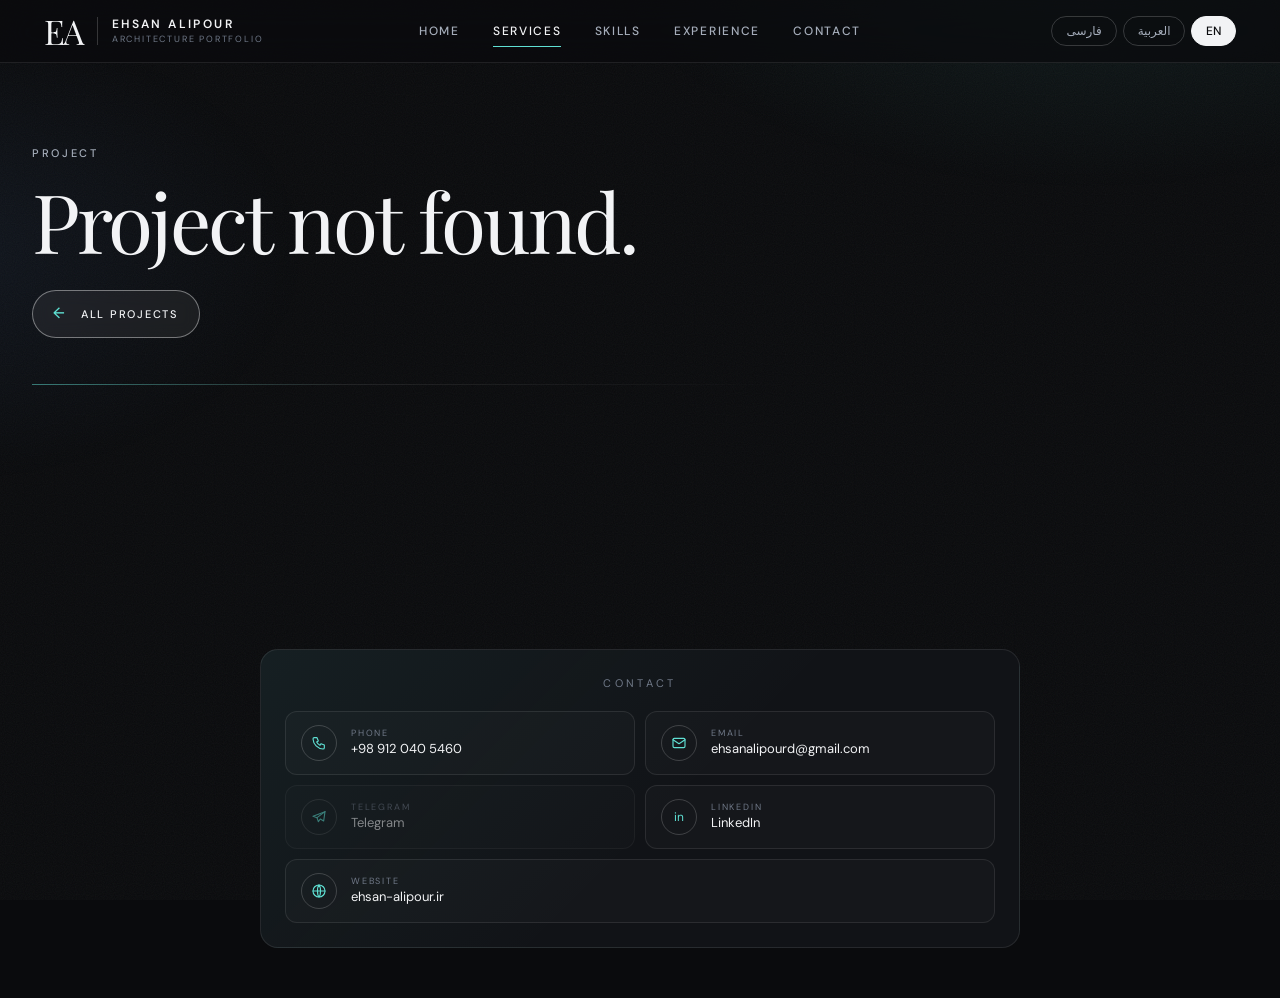
<file: project.html>
<!DOCTYPE html>
<html lang="en">
<head>
<meta charset="utf-8"/>
<meta content="width=device-width, initial-scale=1" name="viewport"/>
<meta content="#000000" name="theme-color"/>
<meta content="Project gallery" name="description"/>
<title>Project — Ehsan Alipour</title>
<link href="data:image/svg+xml,%3Csvg xmlns='http://www.w3.org/2000/svg' viewBox='0 0 64 64'%3E%3Crect width='64' height='64' fill='%2302060E'/%3E%3Ctext x='32' y='43' font-family='Georgia,serif' font-size='30' fill='%23fff' text-anchor='middle'%3EEA%3C/text%3E%3C/svg%3E" rel="icon"/>
<link href="https://fonts.googleapis.com" rel="preconnect"/>
<link crossorigin="" href="https://fonts.gstatic.com" rel="preconnect"/>
<link href="https://fonts.googleapis.com/css2?family=DM+Sans:wght@300;400;500;600;700&amp;family=Playfair+Display:wght@400;500&amp;display=swap" rel="stylesheet"/>
<link href="style.css" rel="stylesheet"/>
<link href="pages.css" rel="stylesheet"/>
</head>
<body>
<div aria-hidden="true" class="page-grain"></div>
<header class="site-header">
<a aria-label="Ehsan Alipour home" class="brand" href="index.html#home">
<span class="brand-mark">EA</span><span class="brand-divider"></span>
<span class="brand-text"><strong>ehsan alipour</strong><small>ARCHITECTURE PORTFOLIO</small></span>
</a>
<button aria-expanded="false" aria-label="Toggle navigation" class="menu-toggle"><span></span><span></span></button>
<nav class="nav">
<a href="index.html#home">Home</a><a class="active" href="index.html#services">Services</a><a href="index.html#skills">Skills</a><a href="index.html#experience">Experience</a><a href="index.html#contact">Contact</a>
</nav>
<div aria-label="Choose language" class="language-switch" role="group">
<button data-lang="fa" lang="fa" type="button">فارسی</button>
<button data-lang="ar" lang="ar" type="button">العربية</button>
<button class="selected" data-lang="en" lang="en" type="button">EN</button>
</div>
</header>
<main>
<section class="page-head section-wrap" id="home" data-project-page>
<div class="page-head-copy reveal">
<p class="eyebrow">PROJECT</p>
<h1>Project</h1>
<p class="page-head-desc"></p>
<a class="text-link back-link" href="index.html#services" data-en="ALL PROJECTS" data-fa="همهٔ پروژه‌ها" data-ar="كل المشاريع">ALL PROJECTS</a>
</div>
</section>
<section class="section section-wrap page-section" id="gallery">
<div class="section-heading reveal"><div><p class="eyebrow" data-en="PROJECT PHOTOS" data-fa="تصاویر پروژه" data-ar="صور المشروع">PROJECT PHOTOS</p><h2 data-en="Gallery" data-fa="گالری" data-ar="المعرض">Gallery<span class="silver-dot">.</span></h2></div></div>
<div class="gallery-grid" id="gallery-grid"></div>
</section>
</main>
<footer class="page-footer section-wrap" id="contact">
<div class="contact-box reveal">
<p class="contact-box-title" data-en="CONTACT" data-fa="تماس" data-ar="تواصل">CONTACT</p>
<div class="contact-box-grid">
<a class="cb-link" href="tel:+989120405460"><span class="cb-ico"><svg viewBox="0 0 24 24" fill="none" stroke="currentColor" stroke-width="1.7" stroke-linecap="round" stroke-linejoin="round" aria-hidden="true"><path d="M5 4h4l2 5-2.5 1.5a11 11 0 0 0 5 5L15 13l5 2v4a2 2 0 0 1-2 2A16 16 0 0 1 3 6a2 2 0 0 1 2-2z"/></svg></span><span class="cb-text"><small data-en="PHONE" data-fa="تلفن" data-ar="هاتف">PHONE</small><span>+98 912 040 5460</span></span></a>
<a class="cb-link" href="mailto:ehsanalipourd@gmail.com"><span class="cb-ico"><svg viewBox="0 0 24 24" fill="none" stroke="currentColor" stroke-width="1.7" stroke-linecap="round" stroke-linejoin="round" aria-hidden="true"><rect x="3" y="5" width="18" height="14" rx="2"/><path d="M3 7l9 6 9-6"/></svg></span><span class="cb-text"><small data-en="EMAIL" data-fa="ایمیل" data-ar="البريد">EMAIL</small><span>ehsanalipourd@gmail.com</span></span></a>
<a aria-label="Telegram" class="cb-link telegram-placeholder" href="#"><span class="cb-ico"><svg viewBox="0 0 24 24" fill="none" stroke="currentColor" stroke-width="1.7" stroke-linecap="round" stroke-linejoin="round" aria-hidden="true"><path d="M21 4L3 11l6 2 2 6 3-4 5 3z"/><path d="M9 13l12-9"/></svg></span><span class="cb-text"><small data-en="TELEGRAM" data-fa="تلگرام" data-ar="تيليجرام">TELEGRAM</small><span>Telegram</span></span></a>
<a class="cb-link" href="https://www.linkedin.com/in/ehsan-alipour-3741b034b" rel="noopener" target="_blank"><span class="cb-ico">in</span><span class="cb-text"><small data-en="LINKEDIN" data-fa="لینکدین" data-ar="لينكدين">LINKEDIN</small><span>LinkedIn</span></span></a>
<a class="cb-link" href="https://ehsan-alipour.ir" rel="noopener" target="_blank" style="grid-column:1/-1"><span class="cb-ico"><svg viewBox="0 0 24 24" fill="none" stroke="currentColor" stroke-width="1.7" stroke-linecap="round" stroke-linejoin="round" aria-hidden="true"><circle cx="12" cy="12" r="9"/><path d="M3 12h18M12 3c3 3 3 15 0 18M12 3c-3 3-3 15 0 18"/></svg></span><span class="cb-text"><small data-en="WEBSITE" data-fa="وب‌سایت" data-ar="الموقع">WEBSITE</small><span>ehsan-alipour.ir</span></span></a>
</div>
</div>
</footer>
<script src="projects.js"></script>
<script src="gallery.js"></script>
<script src="script.js"></script>
<script src="language.js"></script>
</body>
</html>
</file>
<file: style.css>
/* ==========================================================================
   EHSAN ALIPOUR — Architecture Portfolio · Refined visual system (v5)
   One file for every page (home, service pages, project galleries).
   Palette: warm-neutral black, hairline borders, ONE soft teal accent.
   ========================================================================== */

:root{
  --bg:#0a0b0d; --surface:#111317; --surface-2:#161a1f;
  --line:rgba(255,255,255,.09); --line-2:rgba(255,255,255,.18);
  --text:#f2f3f5; --muted:#a6aebb; --dim:#707988;
  --accent:#5fe0d3; --accent-2:#6aa6ff; --accent-soft:rgba(95,224,211,.12);
  --radius:18px; --radius-sm:10px; --max:1240px;
  --serif:"Playfair Display",Georgia,"Times New Roman",serif;
  --sans:"DM Sans",system-ui,-apple-system,"Segoe UI",Tahoma,Arial,sans-serif;
  --ease:cubic-bezier(.2,.75,.2,1);
}

/* ---------- base ---------- */
*,*:before,*:after{box-sizing:border-box}
html{scroll-behavior:smooth;scroll-padding-top:92px;-webkit-text-size-adjust:100%}
body{margin:0;background:var(--bg);color:var(--text);font:400 15px/1.7 var(--sans);-webkit-font-smoothing:antialiased;overflow-x:hidden}
body:before{content:"";position:fixed;inset:0;z-index:-2;pointer-events:none;
  background:radial-gradient(60% 45% at 85% -8%,rgba(95,224,211,.09),transparent 65%),radial-gradient(45% 40% at -5% 28%,rgba(106,166,255,.07),transparent 65%)}
.page-grain{position:fixed;inset:0;z-index:-1;pointer-events:none;opacity:.05;
  background-image:url("data:image/svg+xml,%3Csvg xmlns='http://www.w3.org/2000/svg' width='160' height='160'%3E%3Cfilter id='n'%3E%3CfeTurbulence type='fractalNoise' baseFrequency='.9' numOctaves='2'/%3E%3C/filter%3E%3Crect width='100%25' height='100%25' filter='url(%23n)'/%3E%3C/svg%3E")}
img{max-width:100%;display:block}
a{color:inherit;text-decoration:none}
h1,h2,h3,p,blockquote{margin:0}
button{font:inherit;color:inherit;cursor:pointer}
::selection{background:rgba(95,224,211,.3);color:#fff}
a:focus-visible,button:focus-visible{outline:2px solid var(--accent);outline-offset:3px}
html[dir="rtl"] body{font-family:var(--sans),Tahoma,"Segoe UI",Arial,sans-serif}

.section-wrap{width:min(var(--max),calc(100% - 64px));margin-inline:auto}
.section{padding-top:clamp(72px,10vw,132px)}
main{display:block;padding-bottom:clamp(60px,8vw,110px)}

.reveal{opacity:0;transform:translateY(26px);transition:opacity .9s var(--ease),transform .9s var(--ease)}
.reveal.visible{opacity:1;transform:none}

.eyebrow{display:flex;align-items:center;gap:14px;font-size:11px;font-weight:500;letter-spacing:.24em;text-transform:uppercase;color:var(--muted)}
.eyebrow span{display:inline-block;width:34px;height:1px;background:var(--accent)}
.silver-dot{color:var(--accent)}

/* ---------- header ---------- */
.site-header{position:sticky;top:0;z-index:50;display:grid;grid-template-columns:1fr auto 1fr;align-items:center;gap:24px;
  padding:14px clamp(20px,3.4vw,48px);background:rgba(10,11,13,.72);backdrop-filter:blur(16px) saturate(1.3);-webkit-backdrop-filter:blur(16px) saturate(1.3);border-bottom:1px solid var(--line)}
.brand{display:inline-flex;align-items:center;gap:14px;direction:ltr;justify-self:start}
.brand-mark{font:400 34px/1 var(--serif);letter-spacing:-.04em}
.brand-divider{width:1px;height:28px;background:var(--line-2)}
.brand-text{display:flex;flex-direction:column;gap:2px;line-height:1.2}
.brand-text strong{font-size:12px;font-weight:600;letter-spacing:.2em;text-transform:uppercase}
.brand-text small{font-size:9px;letter-spacing:.2em;color:var(--dim)}
.nav{display:flex;gap:clamp(18px,2.6vw,38px)}
.nav a{position:relative;padding:6px 0;font-size:12px;font-weight:500;letter-spacing:.14em;text-transform:uppercase;color:var(--muted);transition:color .25s}
.nav a:after{content:"";position:absolute;left:0;right:0;bottom:0;height:1px;background:var(--accent);transform:scaleX(0);transform-origin:left;transition:transform .35s var(--ease)}
.nav a:hover,.nav a.active{color:var(--text)}
.nav a:hover:after,.nav a.active:after{transform:scaleX(1)}
html[dir="rtl"] .nav a:after{transform-origin:right}
.language-switch{display:flex;gap:6px;justify-self:end}
.language-switch button{padding:7px 14px;border:1px solid var(--line-2);border-radius:999px;background:transparent;color:var(--muted);font-size:12px;font-weight:500;line-height:1.2;transition:.25s}
.language-switch button:hover{color:var(--text);border-color:rgba(255,255,255,.4)}
.language-switch button.selected{background:var(--text);color:#0a0b0d;border-color:var(--text)}
.menu-toggle{display:none;width:42px;height:42px;padding:0;border:1px solid var(--line-2);border-radius:50%;background:transparent;flex-direction:column;align-items:center;justify-content:center;gap:5px}
.menu-toggle span{display:block;width:18px;height:1.5px;background:var(--text);transition:.3s}
.menu-toggle[aria-expanded="true"] span:first-child{transform:translateY(3.2px) rotate(45deg)}
.menu-toggle[aria-expanded="true"] span:last-child{transform:translateY(-3.2px) rotate(-45deg)}

/* ---------- hero ---------- */
.hero{position:relative;isolation:isolate;display:flex;align-items:flex-end;min-height:min(84vh,780px);margin-top:22px;padding:clamp(28px,5vw,68px);border-radius:24px;overflow:hidden;border:1px solid var(--line)}
.hero-lines,.hero-orbit{display:none}
.hero-image-wrap{position:absolute;inset:0;z-index:-2;background:url("assets/hero-villa.jpg") center 42%/cover no-repeat;animation:heroZoom 26s ease-in-out infinite alternate}
.hero:after{content:"";position:absolute;inset:0;z-index:-1;pointer-events:none;
  background:linear-gradient(180deg,rgba(10,11,13,.35) 0%,rgba(10,11,13,.25) 30%,rgba(10,11,13,.92) 100%),linear-gradient(90deg,rgba(10,11,13,.82) 0%,rgba(10,11,13,.35) 50%,transparent 80%)}
@keyframes heroZoom{from{transform:scale(1.02)}to{transform:scale(1.1)}}
.hero-copy{max-width:760px}
.hero .eyebrow{color:#d9dee6}
.hero h1{margin:22px 0 24px;font:400 clamp(58px,10vw,132px)/.93 var(--serif);letter-spacing:-.035em}
.hero h1 em{font-style:italic;color:rgba(255,255,255,.82)}
.hero-description{max-width:520px;margin-bottom:34px;font-size:clamp(14px,1.4vw,17px);line-height:1.75;color:#d4d9e1}
.text-link{display:inline-flex;align-items:center;gap:14px;padding:13px 24px;border:1px solid rgba(255,255,255,.4);border-radius:999px;background:rgba(255,255,255,.06);backdrop-filter:blur(8px);font-size:12px;font-weight:500;letter-spacing:.16em;text-transform:uppercase;transition:.35s var(--ease)}
.text-link span{color:var(--accent);font-size:16px;line-height:1;transition:transform .35s var(--ease)}
.text-link:hover{background:var(--text);color:#0a0b0d;border-color:var(--text)}
.text-link:hover span{color:#0a0b0d;transform:translate(3px,3px)}

/* ---------- section headings ---------- */
.section-heading{display:flex;align-items:flex-end;justify-content:space-between;gap:40px;margin-bottom:clamp(30px,4vw,52px)}
.section-heading h2{margin-top:16px;font:400 clamp(40px,5.4vw,72px)/1.04 var(--serif);letter-spacing:-.03em}
.section-note{max-width:400px;font-size:14px;line-height:1.8;color:var(--muted)}

/* ---------- service cards (home + project cards) ---------- */
.service-grid{display:grid;grid-template-columns:repeat(4,minmax(0,1fr));gap:16px}
.service-card{position:relative;display:block;isolation:isolate;aspect-ratio:3/4.1;min-height:380px;overflow:hidden;border:1px solid var(--line);border-radius:var(--radius);background:var(--surface);transition:border-color .4s,transform .5s var(--ease),box-shadow .5s}
.service-photo{position:absolute;inset:0;z-index:-2;background-size:cover;background-position:center;transition:transform 1.1s var(--ease)}
.photo-interior{background-image:url("assets/interior-design.jpg")}
.photo-facade{background-image:url("assets/building-facade.jpg")}
.photo-renovation{background-image:url("assets/renovation.jpg")}
.photo-supervision{background-image:url("assets/supervision.jpg")}
.service-card:after{content:"";position:absolute;inset:0;z-index:-1;background:linear-gradient(180deg,rgba(10,11,13,.05) 25%,rgba(10,11,13,.6) 62%,rgba(10,11,13,.95) 100%)}
.service-card:hover{border-color:rgba(95,224,211,.55);transform:translateY(-6px);box-shadow:0 24px 60px -24px rgba(0,0,0,.8),0 0 0 1px rgba(95,224,211,.12)}
.service-card:hover .service-photo{transform:scale(1.07)}
.card-number{position:absolute;top:18px;inset-inline-start:18px;z-index:2;padding:4px 11px;border:1px solid rgba(255,255,255,.28);border-radius:999px;background:rgba(10,11,13,.45);backdrop-filter:blur(6px);font-size:11px;letter-spacing:.14em;color:#e8ebf0}
.glass-panel{position:absolute;left:0;right:0;bottom:0;z-index:2;padding:26px 24px 24px}
.service-icon{display:none}
.glass-panel h3{font:400 clamp(22px,2vw,28px)/1.2 var(--serif);letter-spacing:-.01em;margin-bottom:10px;padding-inline-end:48px}
.glass-panel p{font-size:13px;line-height:1.65;color:#c9ced8;max-width:calc(100% - 58px)}
.card-arrow{position:absolute;inset-inline-end:22px;bottom:24px;display:grid;place-items:center;width:40px;height:40px;border:1px solid rgba(255,255,255,.3);border-radius:50%;font-size:15px;transition:.4s var(--ease)}
.service-card:hover .card-arrow{background:var(--accent);border-color:var(--accent);color:#06201d;transform:rotate(45deg)}

/* ---------- skills ---------- */
.skills-panel{display:grid;grid-template-columns:repeat(5,minmax(0,1fr));gap:12px}
.skill{display:flex;flex-direction:column;align-items:center;gap:16px;padding:30px 12px 24px;border:1px solid var(--line);border-radius:var(--radius);background:linear-gradient(180deg,var(--surface),rgba(17,19,23,.4));transition:.4s var(--ease)}
.skill:hover{border-color:rgba(95,224,211,.45);transform:translateY(-4px);background:var(--surface-2)}
.skill-logo{display:grid;place-items:center;width:62px;height:62px;border:1px solid var(--line-2);border-radius:16px;background:rgba(255,255,255,.03)}
.skill-logo i{display:none}
.logo-mark{display:inline-flex;align-items:baseline;justify-content:center;font:600 21px/1 var(--sans);color:var(--text);letter-spacing:-.02em}
.logo-mark sup{font-size:8px;color:var(--accent);margin-left:1px}
.logo-mark small{font-size:7px;letter-spacing:.08em;color:var(--accent);margin-left:2px}
.logo-vray span{color:var(--accent)}
.logo-3ds{font-size:17px}
.skill > span{font-size:12px;font-weight:500;letter-spacing:.05em;color:var(--muted);text-align:center}

/* ---------- education ---------- */
.education-preserved{display:flex;align-items:center;justify-content:space-between;gap:28px;padding:30px 34px;border:1px solid var(--line);border-radius:var(--radius);background:var(--surface)}
.education-preserved div{display:flex;flex-direction:column;gap:10px}
.education-preserved small{font-size:11px;letter-spacing:.22em;color:var(--dim)}
.education-preserved strong{font:400 clamp(17px,1.9vw,23px)/1.5 var(--serif);max-width:780px}
.education-preserved > span{flex:none;padding:8px 16px;border:1px solid var(--line-2);border-radius:999px;font-size:11px;letter-spacing:.16em;color:var(--accent)}

/* ---------- experience ---------- */
.experience-list-wrap{border:1px solid var(--line);border-radius:var(--radius);background:var(--surface);padding:10px clamp(18px,3vw,36px) 30px}
.experience-list-head{display:flex;align-items:center;justify-content:space-between;gap:20px;padding:22px 0 20px;border-bottom:1px solid var(--line)}
.experience-list-title{font:400 clamp(22px,2.4vw,30px)/1.2 var(--serif)}
.experience-total{padding:6px 14px;border:1px solid var(--line-2);border-radius:999px;font-size:11px;letter-spacing:.16em;color:var(--accent)}
.experience-column-labels,.experience-row{display:grid;grid-template-columns:minmax(200px,1.35fr) minmax(150px,1fr) minmax(100px,.6fr) minmax(170px,1.05fr);gap:24px;align-items:center}
.experience-column-labels{padding:16px 0 14px 52px;font-size:11px;font-weight:500;letter-spacing:.14em;text-transform:uppercase;color:var(--dim);border-bottom:1px solid var(--line)}
.experience-list{list-style:none;margin:0;padding:0}
.experience-row{position:relative;padding:18px 0 18px 52px;border-bottom:1px solid var(--line);transition:background .3s,padding .3s var(--ease)}
.experience-row:before{content:"";position:absolute;left:0;top:18%;bottom:18%;width:2px;border-radius:2px;background:var(--accent);transform:scaleY(0);transition:transform .35s var(--ease)}
.experience-row:hover{background:linear-gradient(90deg,var(--accent-soft),transparent 75%)}
.experience-row:hover:before{transform:scaleY(1)}
.experience-number{position:absolute;left:14px;top:50%;transform:translateY(-50%);font:400 13px/1 var(--serif);color:var(--dim);direction:ltr}
.experience-cell small{display:none}
.experience-role strong{font-size:14px;font-weight:500;line-height:1.5;color:var(--text)}
.experience-cell span{font-size:13px;color:var(--muted)}
.experience-list .experience-row:nth-child(n+16){display:none}
#experience.experience-expanded .experience-list .experience-row:nth-child(n+16){display:grid;animation:rowIn .6s var(--ease) both}
@keyframes rowIn{from{opacity:0;transform:translateY(10px)}to{opacity:1;transform:none}}
.experience-more-button{display:flex;align-items:center;justify-content:center;gap:14px;margin:30px auto 0;padding:13px 26px;border:1px solid var(--line-2);border-radius:999px;background:transparent;font-size:12px;font-weight:500;letter-spacing:.14em;text-transform:uppercase;transition:.3s var(--ease)}
.experience-more-button:hover{border-color:var(--accent);color:var(--accent);transform:translateY(-2px)}
.experience-more-button .button-arrow{font-size:17px;line-height:1;transition:transform .3s}
#experience.experience-expanded .experience-more-button .button-arrow{transform:rotate(180deg)}

/* ---------- contact (home) ---------- */
.contact-section{padding-top:clamp(72px,10vw,132px)}
.contact-panel{display:grid;grid-template-columns:1.1fr .85fr 1fr;min-height:540px;border:1px solid var(--line);border-radius:24px;overflow:hidden;background:linear-gradient(135deg,rgba(95,224,211,.06),rgba(106,166,255,.03) 45%,transparent),var(--surface)}
.contact-details{display:flex;flex-direction:column;justify-content:center;gap:0;padding:clamp(30px,4vw,56px)}
.contact-details h2{margin:18px 0 18px;font:400 clamp(34px,3.8vw,52px)/1.08 var(--serif);letter-spacing:-.02em}
.contact-details h2 em{font-style:italic;color:var(--accent)}
.contact-intro{max-width:340px;margin-bottom:28px;font-size:14px;color:var(--muted)}
.contact-line{display:flex;align-items:center;gap:16px;padding:13px 0;border-top:1px solid var(--line);transition:.3s}
.contact-line:last-of-type{border-bottom:1px solid var(--line)}
.contact-line > span:first-child{display:grid;place-items:center;flex:none;width:36px;height:36px;border:1px solid var(--line-2);border-radius:50%;font-size:13px;color:var(--accent);transition:.3s}
.contact-line > span:last-child{display:flex;flex-direction:column;font-size:14px;direction:ltr;text-align:start}
.contact-line small{font-size:10px;letter-spacing:.2em;color:var(--dim)}
.contact-line:hover{padding-inline-start:8px}
.contact-line:hover > span:first-child{background:var(--accent);color:#06201d;border-color:var(--accent)}
.social-links{display:flex;gap:10px;margin-top:26px;flex-wrap:wrap}
.social-links a{display:inline-flex;align-items:center;gap:10px;padding:10px 18px;border:1px solid var(--line-2);border-radius:999px;font-size:12px;transition:.3s}
.social-links a:hover{border-color:var(--accent);color:var(--accent)}
.telegram-placeholder{opacity:.5}
.portrait-frame{position:relative;min-height:440px;overflow:hidden;background:#0d0f12}
.portrait-frame img{position:absolute;inset:0;width:100%;height:100%;object-fit:cover;object-position:center 16%;}
.portrait-frame:after{content:"";position:absolute;inset:0;background:linear-gradient(180deg,transparent 55%,rgba(10,11,13,.85))}
.portrait-label{position:absolute;z-index:2;left:20px;right:20px;bottom:18px;font-size:10px;letter-spacing:.2em;color:#d8dde5}
.quote-panel{position:relative;display:flex;flex-direction:column;justify-content:center;overflow:hidden;padding:clamp(30px,4vw,56px)}
.quote-panel blockquote{position:relative;z-index:1;margin:22px 0 24px;font:400 clamp(22px,2.3vw,30px)/1.5 var(--serif);color:#e9ecf0}
.quote-signature{position:relative;z-index:1;font-size:11px;letter-spacing:.18em;color:var(--accent)}
.quote-wave{position:absolute;left:-10%;right:-10%;bottom:-24px;height:110px;opacity:.35;background:repeating-radial-gradient(ellipse at 50% 120%,transparent 0 8px,rgba(95,224,211,.28) 9px 10px,transparent 11px 18px);transform:rotate(-6deg)}

/* ---------- footer (home) ---------- */
.site-footer{display:flex;align-items:center;justify-content:space-between;gap:20px;padding:34px 0 40px;border-top:1px solid var(--line);font-size:12px;color:var(--dim)}
.footer-brand{font:400 28px/1 var(--serif);color:var(--text)}
.footer-brand span{color:var(--accent)}
.made-by-ato{letter-spacing:.24em}

/* ==========================================================================
   Inner pages: service pages · project cards · gallery · lightbox · footer box
   ========================================================================== */
.page-head{padding-top:clamp(52px,9vh,92px);padding-bottom:6px}
.page-head-copy{max-width:780px}
.page-head h1{margin:16px 0 20px;font:400 clamp(42px,6.4vw,88px)/1.02 var(--serif);letter-spacing:-.035em}
.page-head-desc{max-width:540px;margin-bottom:28px;font-size:15px;line-height:1.8;color:var(--muted)}
.page-head-copy:after{content:"";display:block;height:1px;margin-top:46px;background:linear-gradient(90deg,rgba(95,224,211,.5),var(--line) 40%,transparent)}
.back-link{padding:10px 20px;font-size:11px}
.back-link:before{content:"←";color:var(--accent);font-size:15px;transition:transform .3s}
.back-link:hover:before{color:#0a0b0d;transform:translateX(-4px)}
.page-section{padding-top:56px}
.page-section .section-heading{margin-bottom:34px}
.page-section .section-heading h2{font-size:clamp(34px,4.4vw,56px)}
.project-grid{display:grid;grid-template-columns:repeat(3,minmax(0,1fr));gap:18px}
.project-card{aspect-ratio:auto;min-height:400px}
.project-card .glass-panel h3{font-size:22px}
.project-card .glass-panel p{font-size:12px;letter-spacing:.04em}
.project-card .service-photo{z-index:-1}
.cover-empty{position:absolute;inset:0;z-index:-2;display:flex;align-items:flex-start;justify-content:center;padding-top:32%;
  background:linear-gradient(rgba(255,255,255,.035) 1px,transparent 1px) 0 0/36px 36px,linear-gradient(90deg,rgba(255,255,255,.035) 1px,transparent 1px) 0 0/36px 36px,radial-gradient(ellipse at 50% 30%,rgba(95,224,211,.1),transparent 65%),#0d0f12}
.cover-empty span{font-size:11px;letter-spacing:.22em;text-transform:uppercase;color:var(--dim)}
.project-card.has-cover .cover-empty{display:none}

.empty-box{display:flex;flex-direction:column;align-items:center;gap:14px;text-align:center;padding:72px 24px;border:1px dashed var(--line-2);border-radius:var(--radius);background:rgba(255,255,255,.015)}
.empty-box .empty-icon{font-size:28px;color:var(--accent);opacity:.7}
.empty-box p{font-size:13px;letter-spacing:.04em;color:var(--muted)}

.gallery-grid{columns:3;column-gap:16px}
.g-item{position:relative;display:block;width:100%;margin:0 0 16px;padding:0;break-inside:avoid;cursor:zoom-in;overflow:hidden;border:1px solid var(--line);border-radius:14px;background:var(--surface);color:#fff;
  opacity:0;transform:translateY(34px) scale(.97);filter:blur(6px);
  transition:opacity .8s var(--ease),transform .8s var(--ease),filter .8s,border-color .3s,box-shadow .3s;transition-delay:calc(var(--i,0)*90ms)}
.g-item.in{opacity:1;transform:none;filter:none}
.g-item img{display:block;width:100%;height:auto;transition:transform .8s var(--ease)}
.g-item:hover{border-color:rgba(95,224,211,.55);box-shadow:0 18px 50px -22px #000;transition-delay:0s}
.g-item:hover img{transform:scale(1.05)}
.g-zoom{position:absolute;inset-inline-end:12px;top:12px;width:34px;height:34px;display:grid;place-items:center;border-radius:50%;background:rgba(10,11,13,.7);border:1px solid rgba(255,255,255,.3);font-size:18px;line-height:1;opacity:0;transform:scale(.8);transition:.3s;backdrop-filter:blur(6px)}
.g-item:hover .g-zoom,.g-item:focus-visible .g-zoom{opacity:1;transform:none}
.gallery-loading{display:flex;gap:12px;justify-content:center;padding:60px 0;column-span:all}
.gallery-loading span{width:9px;height:9px;border-radius:50%;background:var(--accent);animation:galDot 1s ease-in-out infinite}
.gallery-loading span:nth-child(2){animation-delay:.15s}.gallery-loading span:nth-child(3){animation-delay:.3s}
@keyframes galDot{0%,100%{opacity:.2;transform:scale(.7)}50%{opacity:1;transform:scale(1.2)}}

body.lb-lock{overflow:hidden}
.lightbox{position:fixed;inset:0;z-index:1000;display:flex;flex-direction:column;direction:ltr;background:rgba(6,7,9,.96);backdrop-filter:blur(12px);opacity:0;transition:opacity .25s}
.lightbox[hidden]{display:none}
.lightbox.open{opacity:1}
.lb-top{position:relative;z-index:2;display:flex;align-items:center;justify-content:space-between;gap:12px;padding:14px max(16px,2vw);background:linear-gradient(180deg,rgba(0,0,0,.6),transparent)}
.lb-count{font-size:12px;letter-spacing:.2em;color:var(--muted);font-variant-numeric:tabular-nums}
.lb-tools{display:flex;align-items:center;gap:8px}
.lb-btn,.lb-zoomlabel{height:42px;min-width:42px;display:grid;place-items:center;padding:0;color:var(--text);background:rgba(255,255,255,.07);border:1px solid var(--line-2);border-radius:50%;transition:.25s}
.lb-btn svg{width:20px;height:20px}
.lb-zoomlabel{border-radius:21px;padding:0 12px;font-size:12px;font-weight:500;letter-spacing:.04em;min-width:58px}
.lb-btn:hover,.lb-zoomlabel:hover{border-color:var(--accent);color:var(--accent);background:rgba(95,224,211,.1)}
.lb-sep{width:1px;height:24px;background:var(--line-2);margin:0 4px}
.lightbox.single [data-a="prev"],.lightbox.single [data-a="next"]{display:none}
.lb-stage{position:relative;flex:1;min-height:0;display:flex;align-items:center;justify-content:center;overflow:hidden;touch-action:none;cursor:zoom-in;padding:0 max(10px,2vw) 20px}
.lightbox.zoomed .lb-stage{cursor:grab}
.lb-stage.panning{cursor:grabbing}
.lb-img{max-width:100%;max-height:100%;object-fit:contain;user-select:none;-webkit-user-drag:none;border-radius:4px;box-shadow:0 20px 70px rgba(0,0,0,.6);transition:opacity .25s,transform .12s ease-out;will-change:transform}
.lb-stage.panning .lb-img{transition:opacity .25s}
.lb-img.loading{opacity:.15}

.page-footer{display:flex;justify-content:center;padding-top:clamp(60px,8vw,100px);padding-bottom:50px}
.contact-box{width:min(760px,100%);padding:24px;border:1px solid var(--line);border-radius:var(--radius);background:linear-gradient(135deg,rgba(95,224,211,.06),transparent 55%),var(--surface)}
.contact-box-title{margin:0 0 18px;text-align:center;font-size:11px;letter-spacing:.3em;color:var(--dim)}
.contact-box-grid{display:grid;grid-template-columns:repeat(2,minmax(0,1fr));gap:10px}
.cb-link{display:flex;align-items:center;gap:14px;padding:13px 15px;border:1px solid var(--line);border-radius:12px;background:rgba(255,255,255,.02);transition:.3s var(--ease);min-width:0}
.cb-link:hover{border-color:rgba(95,224,211,.5);background:var(--accent-soft);transform:translateY(-2px)}
.cb-ico{flex:none;width:36px;height:36px;display:grid;place-items:center;border-radius:50%;border:1px solid var(--line-2);font-size:12px;color:var(--accent)}
.cb-ico svg{width:16px;height:16px}
.cb-text{display:flex;flex-direction:column;min-width:0;line-height:1.45}
.cb-text small{font-size:9px;letter-spacing:.2em;color:var(--dim)}
.cb-text span{font-size:13px;color:var(--text);overflow:hidden;text-overflow:ellipsis;white-space:nowrap;direction:ltr;text-align:start}
.cb-link.telegram-placeholder{opacity:.5}

/* ---------- RTL (Persian / Arabic) ---------- */
html[dir="rtl"] .hero:after{background:linear-gradient(180deg,rgba(10,11,13,.35) 0%,rgba(10,11,13,.25) 30%,rgba(10,11,13,.92) 100%),linear-gradient(270deg,rgba(10,11,13,.82) 0%,rgba(10,11,13,.35) 50%,transparent 80%)}
html[dir="rtl"] *{letter-spacing:0!important}
html[dir="rtl"] .brand-text strong,html[dir="rtl"] .brand-text small,html[dir="rtl"] .hero h1,html[dir="rtl"] .made-by-ato{letter-spacing:revert!important}
html[dir="rtl"] .brand-mark{letter-spacing:-.04em!important}
html[dir="rtl"] .page-head h1,html[dir="rtl"] .section-heading h2,html[dir="rtl"] .glass-panel h3{line-height:1.3}
html[dir="rtl"] .page-head-copy:after{background:linear-gradient(270deg,rgba(95,224,211,.5),var(--line) 40%,transparent)}
html[dir="rtl"] .back-link:before{content:"→"}
html[dir="rtl"] .back-link:hover:before{transform:translateX(4px)}
html[dir="rtl"] .nav a,html[dir="rtl"] .eyebrow,html[dir="rtl"] .text-link{text-transform:none}
html[dir="rtl"] .nav a{font-size:14px}
html[dir="rtl"] .eyebrow{font-size:13px}
html[dir="rtl"] .glass-panel p,html[dir="rtl"] .section-note{font-size:14px}

/* ---------- responsive ---------- */
@media(max-width:1100px){
  .service-grid{grid-template-columns:repeat(2,minmax(0,1fr))}
  .service-card{aspect-ratio:4/4.4;min-height:340px}
  .skills-panel{grid-template-columns:repeat(4,minmax(0,1fr))}
  .project-grid{grid-template-columns:repeat(2,minmax(0,1fr))}
  .gallery-grid{columns:2}
  .contact-panel{grid-template-columns:1fr 1fr}
  .quote-panel{grid-column:1/-1;border-top:1px solid var(--line)}
}
@media(max-width:900px){
  .site-header{display:flex;flex-wrap:wrap;gap:12px;padding:12px 20px}
  .brand{margin-inline-end:auto}
  .menu-toggle{display:flex;order:3}
  .language-switch{order:2}
  .nav{display:none;order:4;flex-basis:100%;flex-direction:column;gap:0;padding:6px 0 10px;border-top:1px solid var(--line)}
  .nav.open{display:flex}
  .nav a{padding:14px 2px;font-size:13px;border-bottom:1px solid var(--line)}
  .nav a:after{display:none}
  .section-heading{flex-direction:column;align-items:flex-start;gap:16px}
  .experience-column-labels{display:none}
  .experience-row{grid-template-columns:1fr 1fr;gap:12px 22px;padding:20px 0 20px 40px}
  .experience-number{top:26px;transform:none;left:8px}
  .experience-cell small{display:block;font-size:10px;letter-spacing:.14em;text-transform:uppercase;color:var(--dim);margin-bottom:2px}
  .experience-role,.experience-client{grid-column:1/-1}
}
@media(max-width:700px){
  .section-wrap{width:calc(100% - 36px)}
  .hero{min-height:78vh;margin-top:14px;border-radius:18px;padding:24px 22px}
  .hero h1{font-size:clamp(52px,17vw,84px)}
  .service-grid{grid-template-columns:1fr}
  .service-card{aspect-ratio:auto;min-height:360px}
  .skills-panel{grid-template-columns:repeat(2,minmax(0,1fr))}
  .education-preserved{flex-direction:column;align-items:flex-start;padding:24px}
  .contact-panel{grid-template-columns:1fr}
  .portrait-frame{min-height:400px}
  .site-footer{flex-direction:column;align-items:flex-start;gap:12px}
  .project-grid{grid-template-columns:1fr}
  .project-card{min-height:340px}
  .gallery-grid{columns:2;column-gap:10px}.g-item{margin-bottom:10px}
  .contact-box-grid{grid-template-columns:1fr}
  .lb-top{padding:10px}.lb-tools{gap:5px}.lb-btn{height:38px;min-width:38px}.lb-zoomlabel{height:38px;min-width:50px;padding:0 8px}.lb-sep{display:none}
  .lb-count{font-size:11px;letter-spacing:.1em}
}
@media(max-width:560px){
  .brand-divider,.brand-text{display:none}
  .site-header{flex-wrap:nowrap}
  .nav{position:absolute;top:100%;left:0;right:0;padding:6px 20px 12px;background:#0a0b0d;border-bottom:1px solid var(--line)}
}
@media(max-width:420px){
  .brand-text small{display:none}
  .language-switch button{padding:6px 10px;font-size:11px}
  .lb-zoomlabel{display:none}
}
@media(prefers-reduced-motion:reduce){
  *,*:before,*:after{animation:none!important;transition:none!important;scroll-behavior:auto!important}
  .reveal,.g-item{opacity:1!important;transform:none!important;filter:none!important}
}
</file>
<file: pages.css>
/* Intentionally empty: all page styles now live in style.css */
</file>
